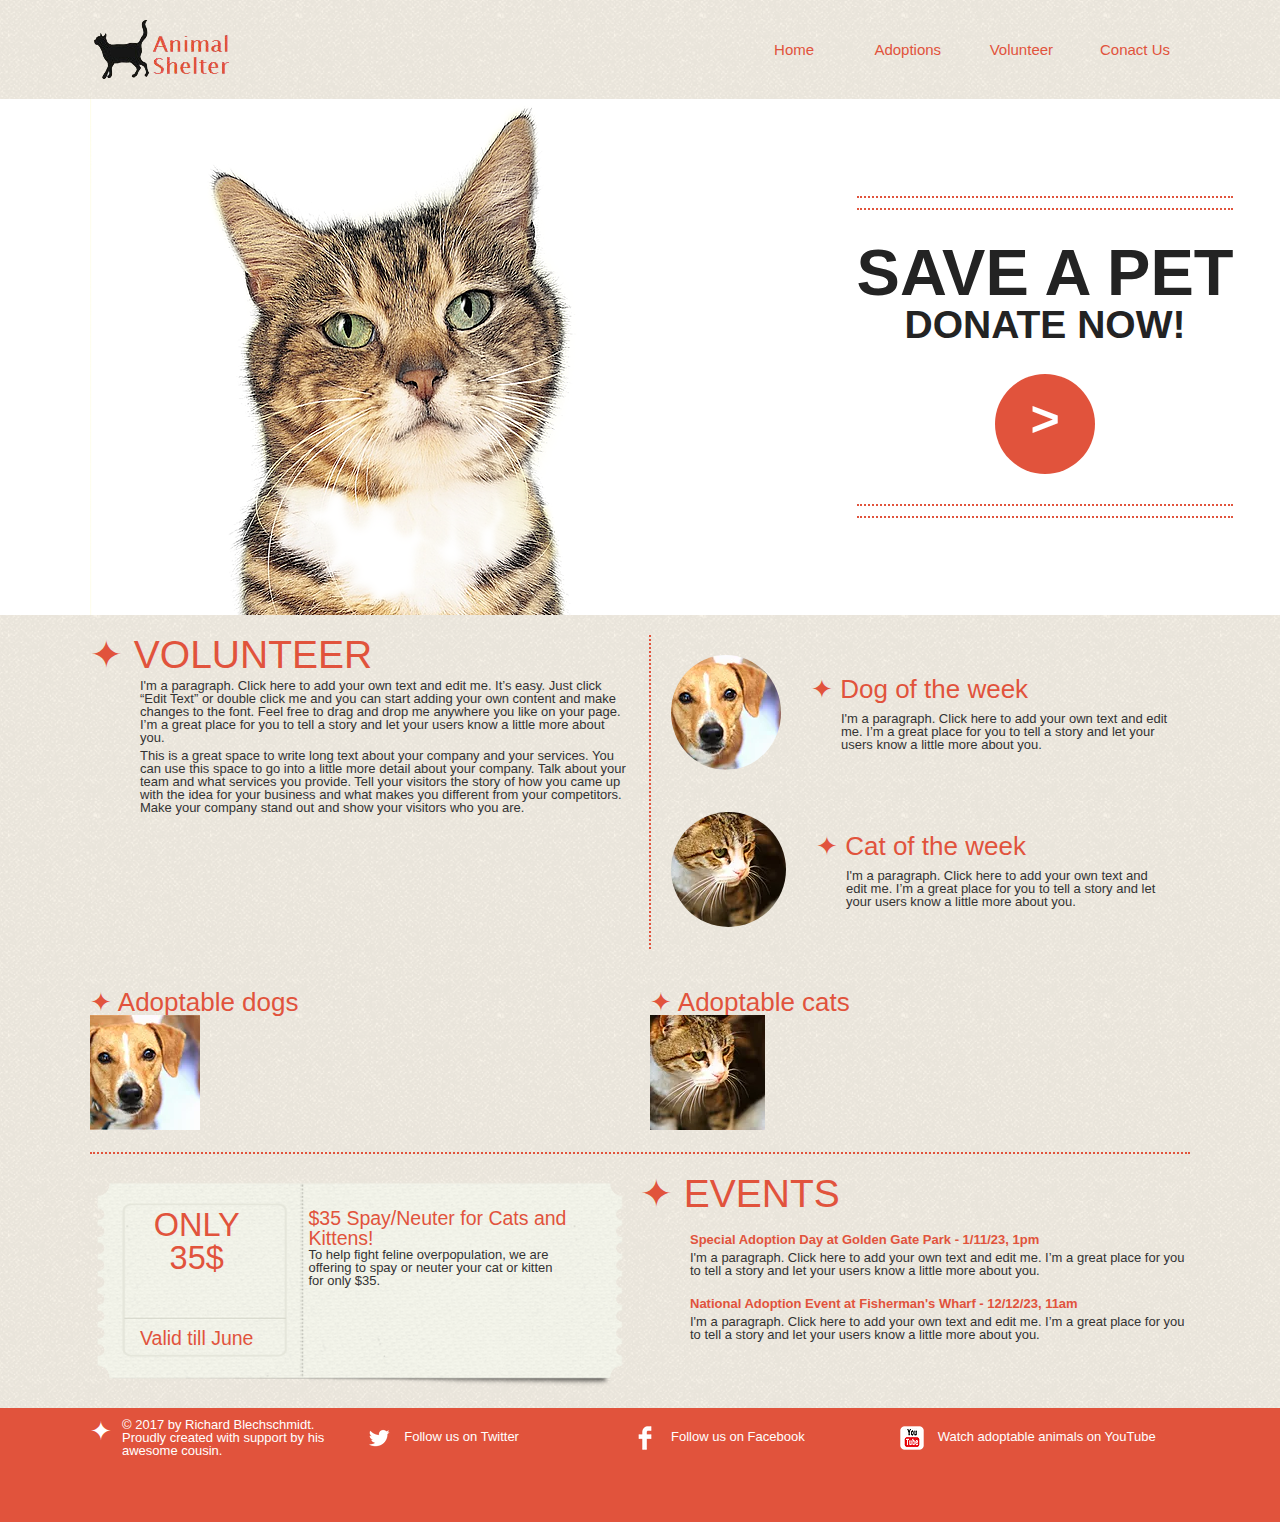
<file: index.html>
<!DOCTYPE HTML>
<html lang="en">

<head>
    <link rel="shortcut icon" href="https://www.wix.com/favicon.ico" type="image/x-icon">
    <title>Animal Shelter</title>
    <link href="./css/style.css" rel="stylesheet" type="text/css" />
    <meta name="viewport" content="width=device-width" />
</head>

<body>
    <div id="wrapper">
        <div id="header" class="widthLimit">
            <img src="./img/Logo.png" alt="Animal Shelter" />
            <nav>
                <ul>
                    <li><a href="index.html">Home</a></li>
                    <li><a href="adoptions.html">Adoptions</a></li>
                    <li><a href="volunteer.html">Volunteer</a>
                        <ul>
                            <li><a href="donate.html">Donate</a></li>
                        </ul>
                    </li>
                    <li><a href="conact.html">Conact Us</a></li>
                </ul>
            </nav>
        </div>
        <div id="subheader">
            <div id="saveThePetImage">
                <div id="cat"></div>
            </div>
            <div id="saveThePet" class="topBorderDotted bottomBorderDotted">
                <h1 class="topBorderDotted">Save a pet</h1>
                <h2>Donate now!</h2>
                <div class="circle">&gt;</div>
                <h2 class="bottomBorderDotted" />
            </div>
        </div>
        <div id="contentFirst" class="content widthLimit">
            <div id="volunteer">
                <h1>&#10022; Volunteer</h1>
                <p>I'm a paragraph. Click here to add your own text and edit me. It’s easy. Just click “Edit Text” or double
                    click me and you can start adding your own content and make changes to the font. Feel free to drag and
                    drop me anywhere you like on your page. I’m a great place for you to tell a story and let your users
                    know a little more about you.
                </p>
                <p>This is a great space to write long text about your company and your services. You can use this space to
                    go into a little more detail about your company. Talk about your team and what services you provide.
                    Tell your visitors the story of how you came up with the idea for your business and what makes you different
                    from your competitors. Make your company stand out and show your visitors who you are.
                </p>
            </div>
            <div id="animalsOfTheWeek">
                <div id="dogOfTheWeek">
                    <div class="animalOfTheWeekPicture">
                        <img src="./img/dogOfTheWeek.webp" />
                    </div>
                    <div class="animalOfTheWeekDescription">
                        <h2>&#10022; Dog of the week</h2>
                        <p>I'm a paragraph. Click here to add your own text and edit me. I’m a great place for you to tell a
                            story and let your users know a little more about you.​</p>
                    </div>
                </div>
                <div id="catOfTheWeek">
                    <div class="animalOfTheWeekPicture">
                        <img src="./img/catOfTheWeek.webp" />
                    </div>
                    <div class="animalOfTheWeekDescription">
                        <h2>&#10022; Cat of the week</h2>
                        <p>I'm a paragraph. Click here to add your own text and edit me. I’m a great place for you to tell a
                            story and let your users know a little more about you.​</p>
                    </div>
                </div>
            </div>
        </div>

        <div id="contentSecond" class="content bottomBorderDotted widthLimit">
            <div id="adoptableDogs">
                <h2>&#10022; Adoptable dogs</h2>
                <img src="./img/dogOfTheWeek.webp" />
            </div>
            <div id="adoptableCats">
                <h2>&#10022; Adoptable cats</h2>
                <img src="./img/catOfTheWeek.webp" />
            </div>
        </div>

        <div id="contentThird" class="content widthLimit">
            <div id="payment">
                <div id="dollar">
                    <h1>Only</h1>
                    <h1><strong>35$</strong></h1>
                    <h2>Valid till June</h2>
                </div>
                <div id="dollarDescription">
                    <h2>$35 Spay/Neuter for Cats and Kittens!</h2>
                    <p>To help fight feline overpopulation, we are offering to spay or neuter your cat or kitten for only $35.</p>
                </div>
            </div>
            <div id="events">
                <h1>&#10022; Events</h1>
                <h3>Special Adoption Day at Golden Gate Park - 1/11/23, 1pm​</h3>
                <p>
                    I'm a paragraph. Click here to add your own text and edit me. I’m a great place for you to tell a story and let your users
                    know a little more about you.
                </p>
                <h3>National Adoption Event at Fisherman's Wharf - 12/12/23, 11am</h3>
                <p>
                    I'm a paragraph. Click here to add your own text and edit me. I’m a great place for you to tell a story and let your users
                    know a little more about you.
                </p>
            </div>
        </div>
        <div id="footer">
            <div id="footerContainer" class="widthLimit">
                <div id="copyright">
                    <h2>&#10022;</h2>
                    <span>&copy; 2017 by Richard Blechschmidt. Proudly created with support by his awesome cousin.</span>
                </div>
                <div id="twitter">
                    <img src="./img/twitter.png" />
                    <span>Follow us on Twitter</span>
                </div>
                <div id="facebook">
                    <img src="./img/facebook.png" />
                    <span>Follow us on Facebook</span>
                    </div>
                <div id="youtube">
                    <img src="./img/youtube.png" />
                    <span>Watch adoptable animals on YouTube</span>
                    </div>                    
            </div>
        </div>
    </div>
</body>

</html>
</file>
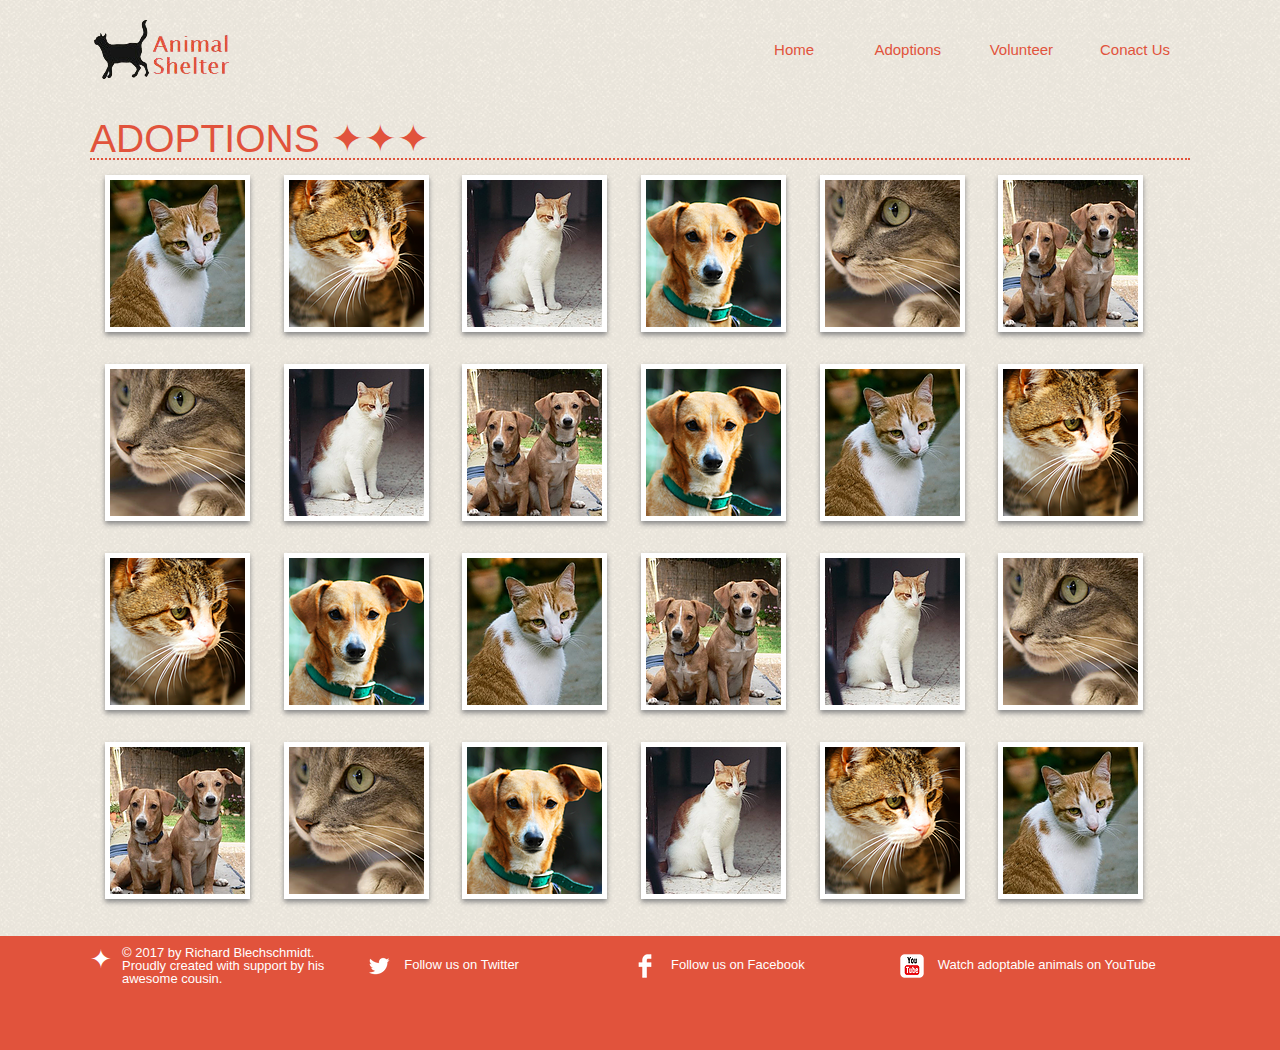
<file: adoptions.html>
<!DOCTYPE HTML>
<html lang="en">

<head>
    <link rel="shortcut icon" href="https://www.wix.com/favicon.ico" type="image/x-icon">
    <title>Animal Shelter</title>
    <link href="./css/style.css" rel="stylesheet" type="text/css" />
    <meta name="viewport" content="width=device-width" />
</head>

<body>
    <div id="wrapper">
        <div id="header" class="widthLimit">
            <img src="./img/Logo.png" alt="Animal Shelter" />
            <nav>
                <ul>
                    <li><a href="index.html">Home</a></li>
                    <li><a href="adoptions.html">Adoptions</a></li>
                    <li><a href="volunteer.html">Volunteer</a>
                        <ul>
                            <li><a href="donate.html">Donate</a></li>
                        </ul>
                    </li>
                    <li><a href="conact.html">Conact Us</a></li>
                </ul>
            </nav>
        </div>
        <div class="content noFlex widthLimit">
            <h1 class="bottomBorderDotted">Adoptions &#10022;&#10022;&#10022;</h1>
            <div id="animalGrid">
                <img src="./img/adopt1.png" />
                <img src="./img/adopt2.png" />
                <img src="./img/adopt3.png" />
                <img src="./img/adopt4.png" />
                <img src="./img/adopt5.png" />
                <img src="./img/adopt6.png" />
                
                <img src="./img/adopt5.png" />
                <img src="./img/adopt3.png" />
                <img src="./img/adopt6.png" />
                <img src="./img/adopt4.png" />
                <img src="./img/adopt1.png" />
                <img src="./img/adopt2.png" />
                
                <img src="./img/adopt2.png" />
                <img src="./img/adopt4.png" />
                <img src="./img/adopt1.png" />
                <img src="./img/adopt6.png" />
                <img src="./img/adopt3.png" />
                <img src="./img/adopt5.png" />
                
                <img src="./img/adopt6.png" />
                <img src="./img/adopt5.png" />
                <img src="./img/adopt4.png" />
                <img src="./img/adopt3.png" />
                <img src="./img/adopt2.png" />
                <img src="./img/adopt1.png" />


            </div>
        </div>
        <div id="footer">
            <div id="footerContainer" class="widthLimit">
                <div id="copyright">
                    <h2>&#10022;</h2>
                    <span>&copy; 2017 by Richard Blechschmidt. Proudly created with support by his awesome cousin.</span>
                </div>
                <div id="twitter">
                    <img src="./img/twitter.png" />
                    <span>Follow us on Twitter</span>
                </div>
                <div id="facebook">
                    <img src="./img/facebook.png" />
                    <span>Follow us on Facebook</span>
                    </div>
                <div id="youtube">
                    <img src="./img/youtube.png" />
                    <span>Watch adoptable animals on YouTube</span>
                    </div>                    
            </div>
        </div>
    </div>
</body>

</html>
</file>
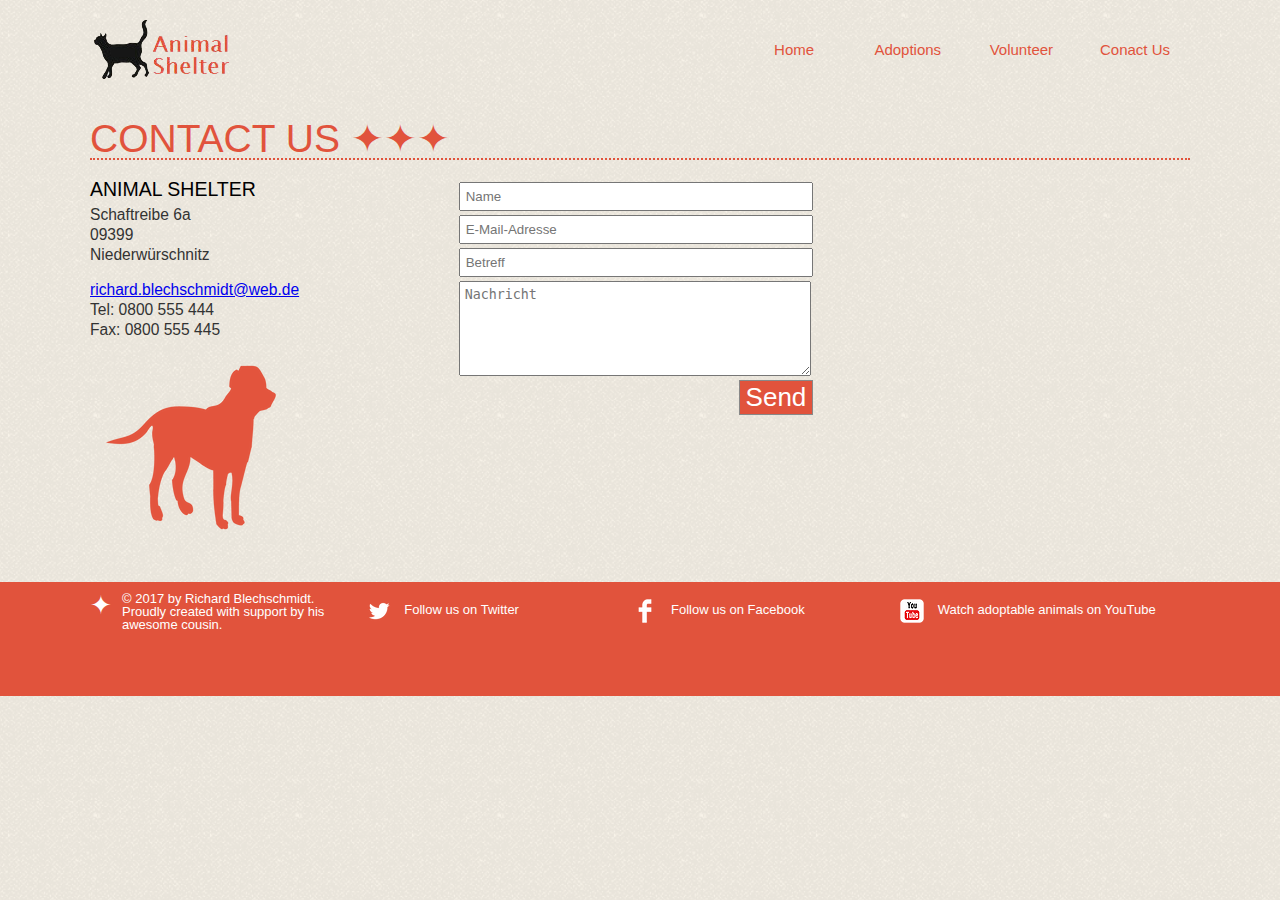
<file: conact.html>
<!DOCTYPE HTML>
<html lang="en">

<head>
    <link rel="shortcut icon" href="https://www.wix.com/favicon.ico" type="image/x-icon">
    <title>Animal Shelter</title>
    <link href="./css/style.css" rel="stylesheet" type="text/css" />
    <meta name="viewport" content="width=device-width" />
</head>

<body>
    <div id="wrapper">
        <div id="header" class="widthLimit">
            <img src="./img/Logo.png" alt="Animal Shelter" />
            <nav>
                <ul>
                    <li><a href="index.html">Home</a></li>
                    <li><a href="adoptions.html">Adoptions</a></li>
                    <li><a href="volunteer.html">Volunteer</a>
                        <ul>
                            <li><a href="donate.html">Donate</a></li>
                        </ul>
                    </li>
                    <li><a href="conact.html">Conact Us</a></li>
                </ul>
            </nav>
        </div>
        <div class="content noFlex widthLimit">
            <h1 class="bottomBorderDotted">Contact us &#10022;&#10022;&#10022;</h1>
            <div class="content">
                <div id="address">
                    <h2>Animal Shelter</h2>
                    <p>Schaftreibe 6a<br />09399<br />Niederw&uuml;rschnitz</p>
                    <p><a href="mailto:richard.blechschmidt@web.de">richard.blechschmidt@web.de</a><br />Tel: 0800 555 444<br/>Fax:
                        0800 555 445</p>
                    <img src="./img/contact.png" />
                </div>
                <div id="contactForm">
                    <div>
                        <input type="text" placeholder="Name" />
                        <input type="text" placeholder="E-Mail-Adresse" />
                        <input type="text" placeholder="Betreff" />
                        <textarea placeholder="Nachricht"></textarea>
                    </div>
                    <button class="shelterButton" id="sendButton">Send</button>

                </div>
                <div id="googleMaps">
                    <iframe src="https://www.google.com/maps/embed?pb=!1m18!1m12!1m3!1d2525.7638577338703!2d12.743771316051333!3d50.72431997951406!2m3!1f0!2f0!3f0!3m2!1i1024!2i768!4f13.1!3m3!1m2!1s0x47a735da6029e3c1%3A0x7c5cc5f9f1536cbf!2sSchaftreibe+6A%2C+09399+Niederw%C3%BCrschnitz!5e0!3m2!1sde!2sde!4v1496952742808"
                        width="300" height="300" frameborder="0" style="border:0" allowfullscreen></iframe>
                </div>
            </div>
        </div>
        <div id="footer">
            <div id="footerContainer" class="widthLimit">
                <div id="copyright">
                    <h2>&#10022;</h2>
                    <span>&copy; 2017 by Richard Blechschmidt. Proudly created with support by his awesome cousin.</span>
                </div>
                <div id="twitter">
                    <img src="./img/twitter.png" />
                    <span>Follow us on Twitter</span>
                </div>
                <div id="facebook">
                    <img src="./img/facebook.png" />
                    <span>Follow us on Facebook</span>
                </div>
                <div id="youtube">
                    <img src="./img/youtube.png" />
                    <span>Watch adoptable animals on YouTube</span>
                </div>
            </div>
        </div>
    </div>
</body>

</html>
</file>
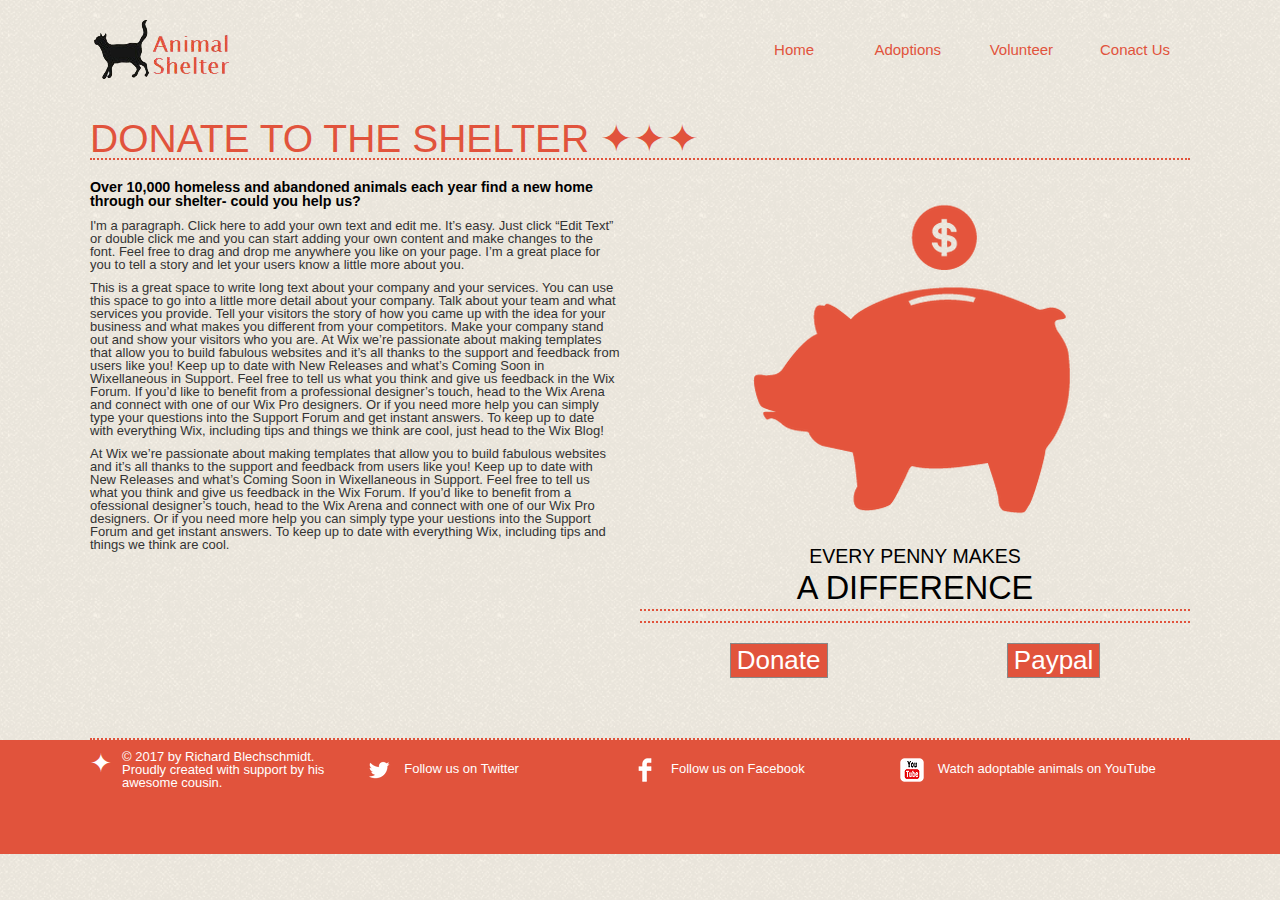
<file: donate.html>
<!DOCTYPE HTML>
<html lang="en">

<head>
    <link rel="shortcut icon" href="https://www.wix.com/favicon.ico" type="image/x-icon">
    <title>Animal Shelter</title>
    <link href="./css/style.css" rel="stylesheet" type="text/css" />
    <meta name="viewport" content="width=device-width" />
</head>

<body>
    <div id="wrapper">
        <div id="header" class="widthLimit">
            <img src="./img/Logo.png" alt="Animal Shelter" />
            <nav>
                <ul>
                    <li><a href="index.html">Home</a></li>
                    <li><a href="adoptions.html">Adoptions</a></li>
                    <li><a href="volunteer.html">Volunteer</a>
                        <ul>
                            <li><a href="donate.html">Donate</a></li>
                        </ul>
                    </li>
                    <li><a href="conact.html">Conact Us</a></li>
                </ul>
            </nav>
        </div>
        <div class="content noFlex widthLimit bottomBorderDotted">
            <h1 class="bottomBorderDotted">Donate to the shelter &#10022;&#10022;&#10022;</h1>
            <div class="content">
                <div id="donateText">
                    <h4>Over 10,000 homeless and abandoned animals each year find a new home through our shelter- could you help
                        us?
                    </h4>
                    <p>I'm a paragraph. Click here to add your own text and edit me. It’s easy. Just click “Edit Text” or double
                        click me and you can start adding your own content and make changes to the font. Feel free to drag
                        and drop me anywhere you like on your page. I’m a great place for you to tell a story and let your
                        users know a little more about you.
                    </p>
                    <p>
                        This is a great space to write long text about your company and your services. You can use this space to go into a little
                        more detail about your company. Talk about your team and what services you provide. Tell your visitors
                        the story of how you came up with the idea for your business and what makes you different from your
                        competitors. Make your company stand out and show your visitors who you are. At Wix we’re passionate
                        about making templates that allow you to build fabulous websites and it’s all thanks to the support
                        and feedback from users like you! Keep up to date with New Releases and what’s Coming Soon in Wixellaneous
                        in Support. Feel free to tell us what you think and give us feedback in the Wix Forum. If you’d like
                        to benefit from a professional designer’s touch, head to the Wix Arena and connect with one of our
                        Wix Pro designers. Or if you need more help you can simply type your questions into the Support Forum
                        and get instant answers. To keep up to date with everything Wix, including tips and things we think
                        are cool, just head to the Wix Blog!
                    </p>
                    <p>
                        At Wix we’re passionate about making templates that allow you to build fabulous websites and it’s all thanks to the support
                        and feedback from users like you! Keep up to date with New Releases and what’s Coming Soon in Wixellaneous
                        in Support. Feel free to tell us what you think and give us feedback in the Wix Forum. If you’d like
                        to benefit from a ofessional designer’s touch, head to the Wix Arena and connect with one of our
                        Wix Pro designers. Or if you need more help you can simply type your uestions into the Support Forum
                        and get instant answers. To keep up to date with everything Wix, including tips and things we think
                        are cool.
                    </p>
                </div>
                <div id="donateImageWrapper">
                    <div id="donateImage"></div>
                    <h2>Every penny makes</h2>
                    <h1 class="bottomBorderDotted">A difference</h1>
                    <div class="content topBorderDotted">
                        <button class="shelterButton" id="donatButton">Donate</button>
                        <button class="shelterButton" id="paypalButton">Paypal</button>
                    </div>
                </div>
            </div>
        </div>
        <div id="footer">
            <div id="footerContainer" class="widthLimit">
                <div id="copyright">
                    <h2>&#10022;</h2>
                    <span>&copy; 2017 by Richard Blechschmidt. Proudly created with support by his awesome cousin.</span>
                </div>
                <div id="twitter">
                    <img src="./img/twitter.png" />
                    <span>Follow us on Twitter</span>
                </div>
                <div id="facebook">
                    <img src="./img/facebook.png" />
                    <span>Follow us on Facebook</span>
                </div>
                <div id="youtube">
                    <img src="./img/youtube.png" />
                    <span>Watch adoptable animals on YouTube</span>
                </div>
            </div>
        </div>
    </div>
</body>

</html>
</file>
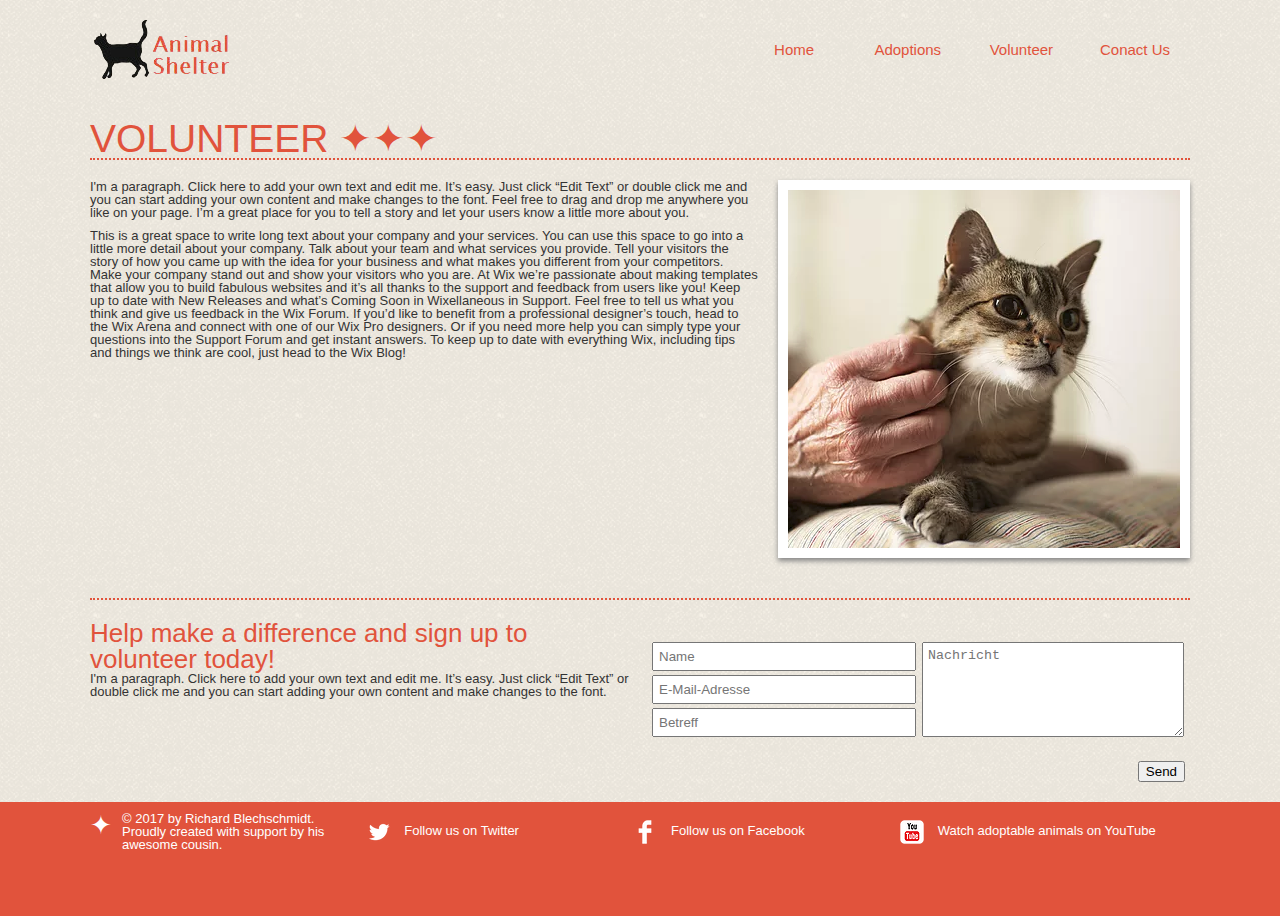
<file: volunteer.html>
<!DOCTYPE HTML>
<html lang="en">

<head>
    <link rel="shortcut icon" href="https://www.wix.com/favicon.ico" type="image/x-icon">
    <title>Animal Shelter</title>
    <link href="./css/style.css" rel="stylesheet" type="text/css" />
    <meta name="viewport" content="width=device-width" />
</head>

<body>
    <div id="wrapper">
        <div id="header" class="widthLimit">
            <img src="./img/Logo.png" alt="Animal Shelter" />
            <nav>
                <ul>
                    <li><a href="index.html">Home</a></li>
                    <li><a href="adoptions.html">Adoptions</a></li>
                    <li><a href="volunteer.html">Volunteer</a>
                        <ul>
                            <li><a href="donate.html">Donate</a></li>
                        </ul>
                    </li>
                    <li><a href="conact.html">Conact Us</a></li>
                </ul>
            </nav>
        </div>
        <div class="content noFlex widthLimit bottomBorderDotted">
            <h1 class="bottomBorderDotted">Volunteer &#10022;&#10022;&#10022;</h1>
            <div class="content">
                <div id="volunteerText">
                    <p>I'm a paragraph. Click here to add your own text and edit me. It’s easy. Just click “Edit Text” or double
                        click me and you can start adding your own content and make changes to the font. Feel free to drag
                        and drop me anywhere you like on your page. I’m a great place for you to tell a story and let your
                        users know a little more about you.
                    </p>
                    <p>
                        This is a great space to write long text about your company and your services. You can use this space to go into a little
                        more detail about your company. Talk about your team and what services you provide. Tell your visitors
                        the story of how you came up with the idea for your business and what makes you different from your
                        competitors. Make your company stand out and show your visitors who you are. At Wix we’re passionate
                        about making templates that allow you to build fabulous websites and it’s all thanks to the support
                        and feedback from users like you! Keep up to date with New Releases and what’s Coming Soon in Wixellaneous
                        in Support. Feel free to tell us what you think and give us feedback in the Wix Forum. If you’d like
                        to benefit from a professional designer’s touch, head to the Wix Arena and connect with one of our
                        Wix Pro designers. Or if you need more help you can simply type your questions into the Support Forum
                        and get instant answers. To keep up to date with everything Wix, including tips and things we think
                        are cool, just head to the Wix Blog!
                    </p>
                </div>
                <div id="volunteerImageWrapper">
                    <div id="volunteerImage"></div>
                </div>
            </div>
        </div>
        <div class="content widthLimit">
            <div id="helpText">
                <h2>Help make a difference and sign up to volunteer today!</h2>
                <p>I'm a paragraph. Click here to add your own text and edit me. It’s easy. Just click “Edit Text” or double
                    click me and you can start adding your own content and make changes to the font.</p>
            </div>
            <div id="helpFormular">
                <div id="formularContainer" class="content">
                    <div>
                        <input type="text" placeholder="Name" />
                        <input type="text" placeholder="E-Mail-Adresse" />
                        <input type="text" placeholder="Betreff" />
                    </div>
                    <div>
                        <textarea placeholder="Nachricht"></textarea>
                    </div>
                </div>
                <button id="sendButton">Send</button>
            </div>
        </div>

        <div id="footer">
            <div id="footerContainer" class="widthLimit">
                <div id="copyright">
                    <h2>&#10022;</h2>
                    <span>&copy; 2017 by Richard Blechschmidt. Proudly created with support by his awesome cousin.</span>
                </div>
                <div id="twitter">
                    <img src="./img/twitter.png" />
                    <span>Follow us on Twitter</span>
                </div>
                <div id="facebook">
                    <img src="./img/facebook.png" />
                    <span>Follow us on Facebook</span>
                </div>
                <div id="youtube">
                    <img src="./img/youtube.png" />
                    <span>Watch adoptable animals on YouTube</span>
                </div>
            </div>
        </div>
    </div>
</body>

</html>
</file>
<file: css/style.css>
/* CSS RESET 

http://meyerweb.com/eric/thoughts/2007/05/01/reset-reloaded/
*/

html,
body,
div,
span,
applet,
object,
iframe,
h1,
h2,
h3,
h4,
h5,
h6,
p,
blockquote,
pre,
a,
abbr,
acronym,
address,
big,
cite,
code,
del,
dfn,
em,
font,
img,
ins,
kbd,
q,
s,
samp,
small,
strike,
strong,
sub,
sup,
tt,
var,
dl,
dt,
dd,
ol,
ul,
li,
fieldset,
form,
label,
legend,
table,
caption,
tbody,
tfoot,
thead,
tr,
th,
td {
    margin: 0;
    padding: 0;
    border: 0;
    outline: 0;
    font-weight: inherit;
    font-style: inherit;
    font-size: 100%;
    font-family: inherit;
    vertical-align: baseline;
}


/* remember to define focus styles! */

:focus {
    outline: 0;
}

body {
    line-height: 1;
    color: black;
    background: white;
}

ol,
ul {
    list-style: none;
}


/* tables still need 'cellspacing="0"' in the markup */

table {
    border-collapse: separate;
    border-spacing: 0;
}

caption,
th,
td {
    text-align: left;
    font-weight: normal;
}

blockquote:before,
blockquote:after,
q:before,
q:after {
    content: "";
}

blockquote,
q {
    quotes: "" "";
}


/* ENDE RESET */

body {
    font-family: Verdana, Arial, Helvetica, sans-serif;
    font-size: 13px;
    color: #333;
    background: #ffffff url("../img/background.png") repeat right top;
}

#header {
    padding: 20px 0;
    display: flex;
    align-items: center;
    justify-content: space-between;
}

#subheader {
    background: #fff;
    display: flex;
    align-items: center;
    justify-content: space-around;
}

#saveThePet {
    text-align: center;
    /* padding: T R B L */
    /* padding: TB RL */
    padding: 10px 0;
}

#saveThePet h1 {
    text-transform: uppercase;
    font-weight: bold;
    font-size: 5em;
    color: #232323;
    color: #232323;
    padding-top: 30px;
}

#saveThePet h2 {
    text-transform: uppercase;
    font-weight: bold;
    font-size: 3em;
    color: #232323;
    color: #232323;
    padding-bottom: 30px;
}

.topBorderDotted {
    border-top: 2px dotted #E1533C;
}

.bottomBorderDotted {
    border-bottom: 2px dotted #E1533C;
}


/* https://davidwalsh.name/css-circles */

.circle {
    margin: auto;
    font-size: 50px;
    font-weight: bold;
    color: #fff;
    background: #E1533C;
    padding-top: 20px;
    border-radius: 50%;
    width: 100px;
    height: 80px;
    /* width and height can be anything, as long as they're equal */
}


/*
<div id="navigation"></div>     <------ #navigation     "ID-Selektor"
<div class="navigation"></div>  <------ .navigation     "Class-Selektor"
<nav></nav>                     <------  nav            "Element-Selektor"

*/

nav {
    text-align: right;
}

nav li {
    display: inline-block;
    /* li nebeneinander anzeigen und Breite berücksichtigen */
    list-style-type: none;
    /* ohne Aufzählungspunkte */
    width: 110px;
    text-align: center;
}

nav li a {
    color: #E1533C;
    text-decoration: none;
    font-size: 15px;
    line-height: 30px;
    font: Arial, Helvetica, sans-serif;
}

nav li > ul {
    display:none;
}

nav li:hover > ul {
    display: block;
    position: absolute;
}


.widthLimit {
    width: 1100px;
    margin: auto;
}

.content {
    padding: 20px 0;
    display: flex;
    justify-content: center;
}

.content.noFlex {
    display: block;
}

.content>div {
    flex: 1 1 0;
    min-width: 0;
}

#volunteer {
    padding-right: 20px;
    border-right: 2px dotted #E1533C;
}

#adoptableDogs {
    padding-right: 20px;
}

.content h1 {
    text-transform: uppercase;
    font-size: 3em;
    color: #E1533C;    
}

.content h2 {
    display: block;
    font-size: 2em;
    color: #E1533C;
}

.content h3 {
    display: block;
    font-size: 1em;
    font-weight: bold;
    color: #E1533C;
}

.content h4 {
    display: block;
    font-size: 1.1em;
    font-weight: bold;
    color: #000;
    padding-bottom: 10px;
}

#catOfTheWeek,
#dogOfTheWeek {
    padding: 20px;
    display: flex;
    justify-content: center;
    align-items: center;
}

/* Bild abrunden: https://www.abeautifulsite.net/how-to-make-rounded-images-with-css */
#catOfTheWeek img,
#dogOfTheWeek img {
    border-radius: 50%;
}

#animalsOfTheWeek .animalOfTheWeekDescription {
    margin-left: 30px;
}

/* Selektiert alle h3, die nach einem h1 kommen */

h1 ~ h3 {
    padding-top: 20px;
    padding-left: 50px;
}

/* Selektiert alle p, die nach einem h1 kommen */
h1 ~ p
 {
    padding-top: 5px;
    padding-left: 50px;
}

#animalsOfTheWeek p {
    padding-top: 10px;
    padding-left: 30px;
}

#payment {
    display: flex;
    background: url("../img/pricePicture.png") no-repeat top left;
    width: 540px;
    height: 214px;
}

#payment > div {
    min-width: 0;
}

#payment h1 {
    font-size: 2.5em;
}

#payment h2 {
    font-size: 1.5em;
}

#dollar {    
    text-align: center;
    position: relative;
    top: 35px;
    left: 50px;
}

#dollar > h2 {
    padding-top: 55px;
}

#dollarDescription {  
    position: relative;
    top: 35px;
    left: 105px;
    width: 260px;
}

#footer {
    height: 114px;
    background: #E1533C;
}

#footerContainer {
    display: flex;
    justify-content: space-between;
    align-items: center;
}

#footerContainer > div{
    min-width: 0;
    flex: 1 1 0;
    color: #fff;
    padding-top: 10px;    
}

#footerContainer > div > * {
    display: inline;
}

#copyright {
    display: flex;
}

#footerContainer h2 {
    font-size: 2em;
    padding-right: 10px;
}

#footerContainer img {
    vertical-align: middle;
    padding: 0 10px;
}

#footerContainer #youtube {
    min-width: 300px;
}

#cat {
    width: 717px;
    height: 516px;
    background: url("../img/katze.png") no-repeat top left;
}


#animalGrid > img {
    background: #fff;
    padding:  5px;
    display: inline-block;
    margin: 15px;
    box-shadow: 0 3px 5px 0 #888;
}

#volunteerText p,
#donateText p {
    padding-right: 20px;
    padding-bottom: 10px;
}

#volunteerImageWrapper {
    border: 10px solid white;
    width: 392px;
    height: 358px;
    flex: none;
    box-shadow: 0 3px 5px 0 #888;
}

#volunteerImage {
    background: url("../img/volunteer.png") no-repeat top left;
    width: 392px;
    height: 358px;
}

#helpText {
    padding-right: 20px;
}

#helpFormular input,
#helpFormular textarea,
#contactForm input,
#contactForm textarea {
    padding: 5px;
    margin: 2px 0 2px 2px;
    width: 250px;
    height: 15px;
}

#contactForm input,
#contactForm textarea {
    width: 340px;
}

#helpFormular textarea,
#contactForm textarea {
    height: 83px;
    
}

.shelterButton {
    font-size: 2em;
    background: #E1533C;
    border: 1px solid #888;
    color: #fff;
}

#sendButton {
    float: right;
    margin-right: 5px;
}

#contactForm #sendButton {
    margin-right: 10px;
}

#donateImageWrapper {
    margin: auto;
}

#donateImageWrapper .content  {
    margin-top: 10px;
    justify-content: space-around;
}

#donateImage {
    background: url("../img/donate.png") no-repeat top left;
    width: 335px;
    height: 367px;
    margin: auto;
}

#donateImageWrapper h1,
#donateImageWrapper h2,
#address h2 {
    text-align: center;
    color: #000;
    font-size: 2.5em;
    text-transform: uppercase;  
    padding-bottom: 5px;  
}

#donateImageWrapper h2,
#address h2 {
    font-size: 1.5em;
}

#address h2 {
    text-align: left;
}

#address p {
    font-size: 1.2em;
    padding-bottom: 15px;
    line-height: 20px;
}

#googleMaps > iframe{
    margin: auto;
    display: block;
}

/* halber Bildschirm */
@media screen and (max-width: 960px) {

    .widthLimit
    {
        width: 850px;
    }

    #dollarDescription {
        width: 200px;
    }

    #animalGrid > img {
        margin: 10px;
    }

    #helpFormular input,
    #helpFormular textarea {
        width: 185px;
    }

    #sendButton {
        margin-right: 10px;
    }

    #contactForm input,
    #contactForm textarea {
        width: 260px;
    }
    
}

/* Telefone */
@media all  and (max-width: 360px) {

   .widthLimit {
       width: auto;
   }

    .content,
    #subheader {
        display: block !important;
    }

    .content > *,
    #subheader > * {
        flex: none !important;
    }

    #cat {
        width: 360px;
        height: 259px;
        background: url("../img/katze_android.png") no-repeat top left;
    }    

    #payment {
        background: url("../img/pricePicture_android.png") no-repeat top left;
        width: 360px;
        height: 142px;
    }

    #dollar {
        top: 24px;
        left: 28px;
    }
    
    #dollar > h2 {
        padding-top: 10px;
        font-size: 1.1em;
    }   

    #dollarDescription {
        top: 10px;
        left: 60px;
    }

    #footer {
        clear: both;
        height: auto;
    }

    #footerContainer {
        display: block;
    }
    
    #footerContainer h2 {
        padding-left: 10px;
    }

    #animalGrid > img {
        display: block;
        margin: 20px auto;
    }

    #volunteerImageWrapper {
        width: 340px;
        height: 309px;    
    }

    #volunteerImage {
        background: url("../img/volunteer_android.png") no-repeat top left;
        width: 340px;
        height: 309px;
    }

    #helpFormular input,
    #helpFormular textarea {
        width: 340px;
    }

    #sendButton {
        margin-right: 10px;
        margin-bottom: 10px;
    }

    nav li > ul {
        display: block;
    }

}
</file>
